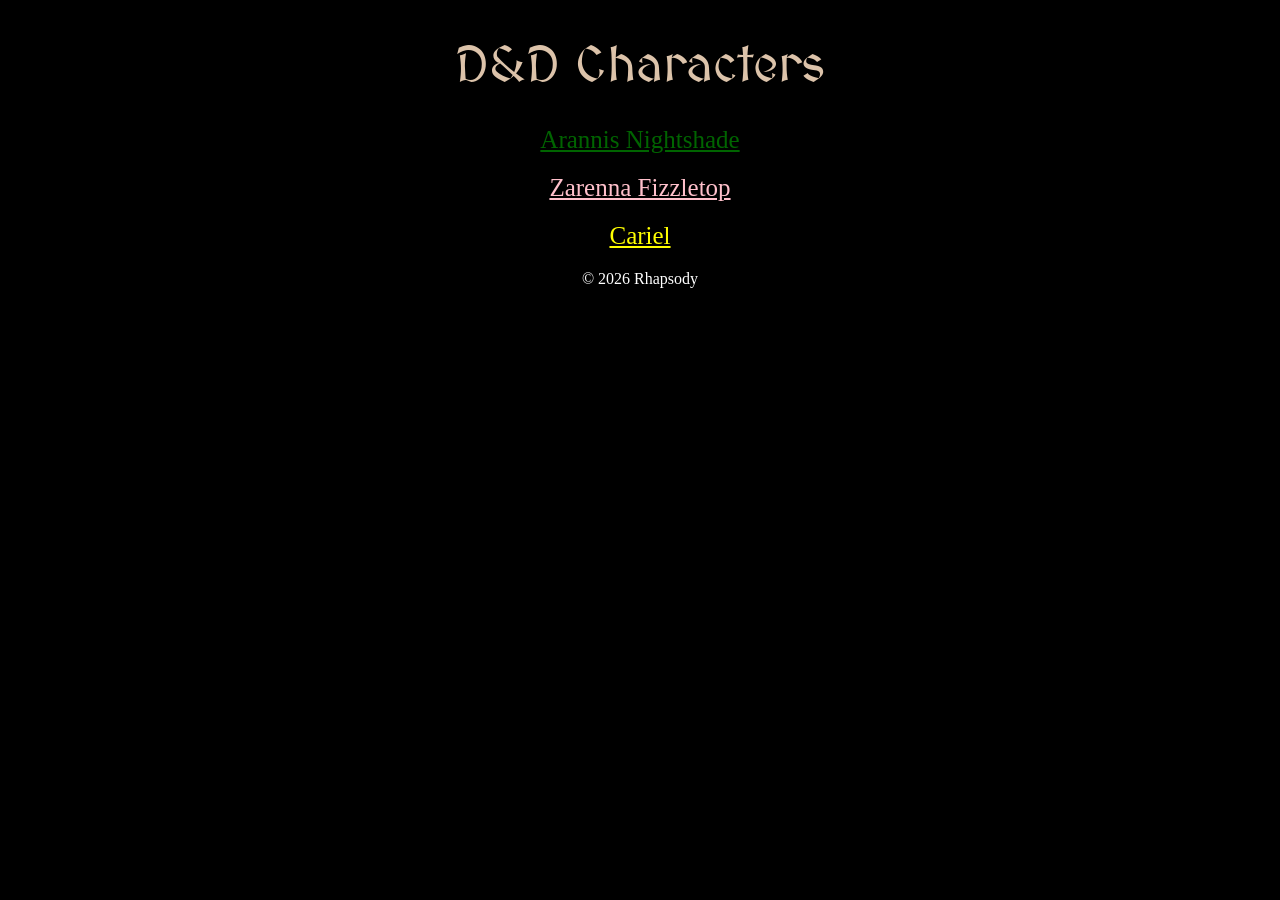
<file: index.html>
<!DOCTYPE html>
<html lang="en">
<head>
    <meta charset="UTF-8">
    <meta name="viewport" content="width=device-width, initial-scale=1.0">
    <meta name="format-detection" content="telephone=no">
    <link rel="stylesheet" href="./styles.css" />
    <link rel="preconnect" href="https://fonts.googleapis.com">
    <link rel="preconnect" href="https://fonts.gstatic.com" crossorigin>
    <link href="https://fonts.googleapis.com/css2?family=MedievalSharp&display=swap" rel="stylesheet">
    <title>D&D Characters</title>
    <meta name="google-site-verification" content="y7-iDbv-XOx-Wat5Ee9gntmIyEw4jkw5v6hG4wZ4s5Y" />
</head>
<body id="index-body">
    <h1 id="index-h1">D&D Characters</h1>
    <nav id="index-anchors">
        <a id="index-anchorarannis" href="./public/arannis.html">Arannis Nightshade</a>
        <a id="index-anchorzarenna" href="./public/zarenna.html">Zarenna Fizzletop</a>
        <a id="index-anchorcariel" href="./public/cariel.html">Cariel</a>
    </nav>
    
    
    <footer>
    <p style="color: white" >© 2026 Rhapsody</p>
    </footer>
</body>
</html>
</file>
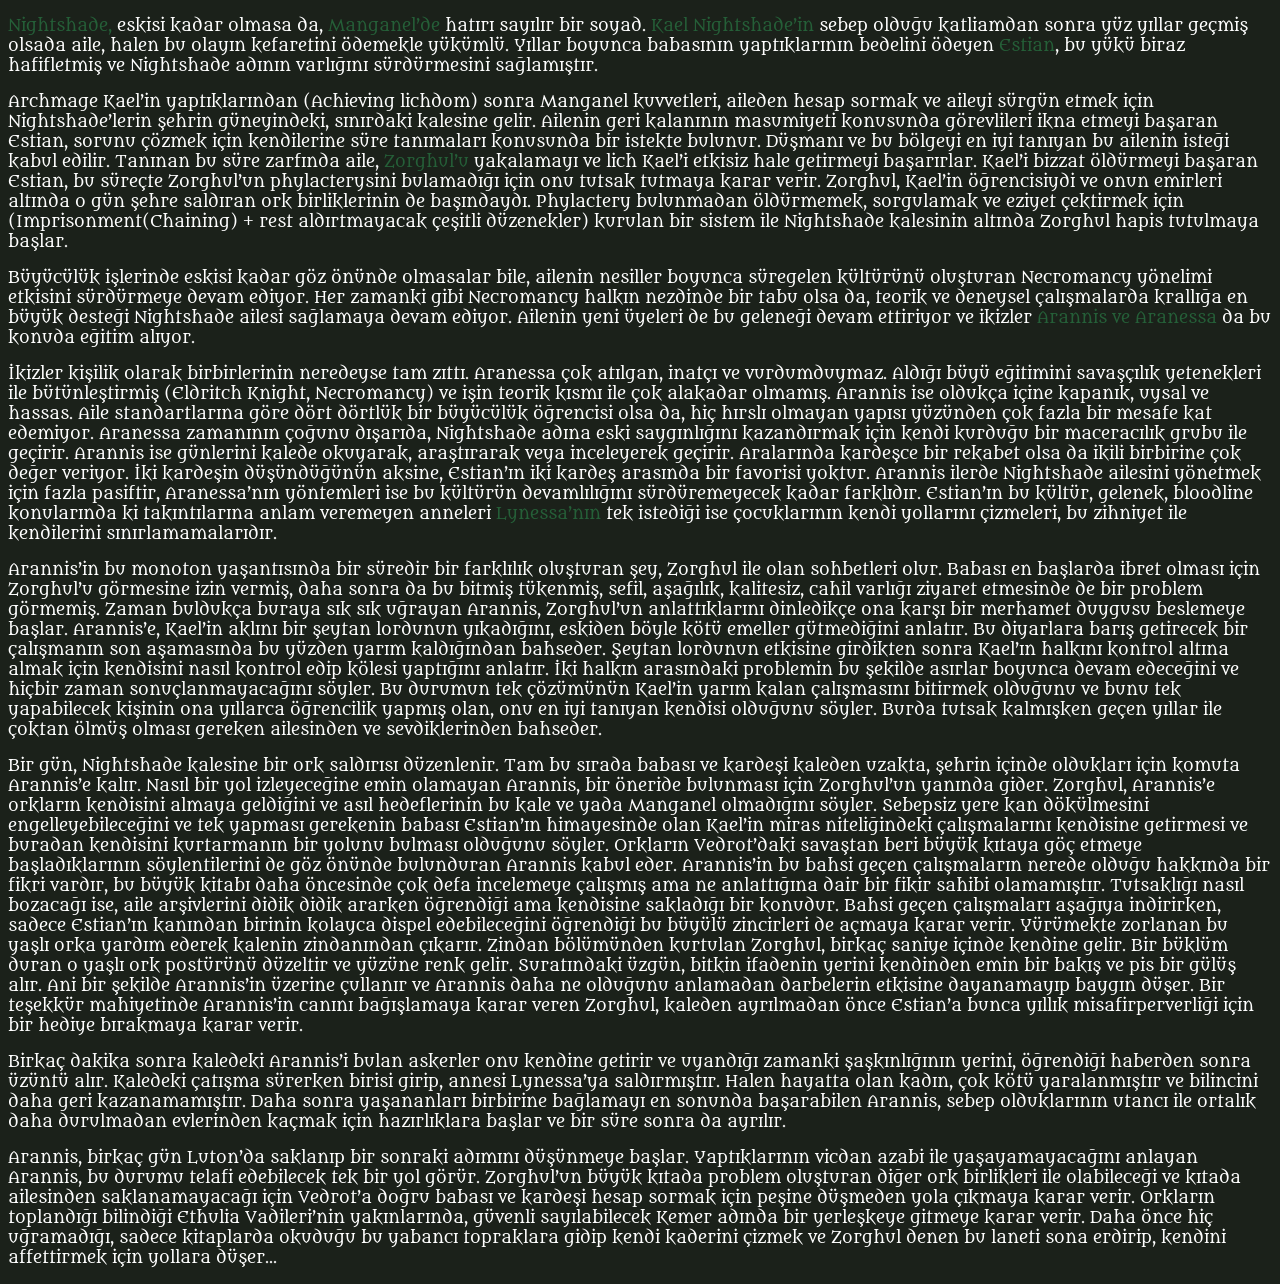
<file: public/arannis-background.html>
<!DOCTYPE html>
<html lang="en">
<head>
    <meta charset="UTF-8">
    <meta name="viewport" content="width=device-width, initial-scale=1.0">
    <link rel="stylesheet" href="../styles.css" />
    <link rel="preconnect" href="https://fonts.googleapis.com">
    <link rel="preconnect" href="https://fonts.gstatic.com" crossorigin>
    <link href="https://fonts.googleapis.com/css2?family=Metamorphous&display=swap" rel="stylesheet">
    <title>Arannis' Background</title>
    <style>
        body {
            background-color: #1B211A;
            font-family: "Metamorphous", serif;
            font-weight: 400;
            font-style: normal;
            color: white;
        }

        span {
            color: #255F38;
        }
    </style>
</head>
<body>
    <p><span>Nightshade,</span> eskisi kadar olmasa da, <span>Manganel’de</span> hatırı sayılır bir soyad. <span>Kael Nightshade’in</span> sebep olduğu katliamdan sonra yüz yıllar geçmiş olsada aile, halen bu olayın kefaretini ödemekle yükümlü. Yıllar boyunca babasının yaptıklarının bedelini ödeyen <span>Estian</span>, bu yükü biraz hafifletmiş ve Nightshade adının varlığını sürdürmesini sağlamıştır.</p>
    <p>Archmage Kael’in yaptıklarından (Achieving lichdom) sonra Manganel kuvvetleri, aileden hesap sormak ve aileyi sürgün etmek için Nightshade’lerin şehrin güneyindeki, sınırdaki kalesine gelir. Ailenin geri kalanının masumiyeti konusunda görevlileri ikna etmeyi başaran Estian, sorunu çözmek için kendilerine süre tanımaları konusunda bir istekte bulunur. Düşmanı ve bu bölgeyi en iyi tanıyan bu ailenin isteği kabul edilir. Tanınan bu süre zarfında aile, <span>Zorghul’u</span> yakalamayı ve lich Kael’i etkisiz hale getirmeyi başarırlar. Kael’i bizzat öldürmeyi başaran Estian, bu süreçte Zorghul’un phylacterysini bulamadığı için onu tutsak tutmaya karar verir. Zorghul, Kael’in öğrencisiydi ve onun emirleri altında o gün şehre saldıran ork birliklerinin de başındaydı. Phylactery bulunmadan öldürmemek, sorgulamak ve eziyet çektirmek için (Imprisonment(Chaining) + rest aldırtmayacak çeşitli düzenekler) kurulan bir sistem ile Nightshade kalesinin altında Zorghul hapis tutulmaya başlar.</p>
    <p>Büyücülük işlerinde eskisi kadar göz önünde olmasalar bile, ailenin nesiller boyunca süregelen kültürünü oluşturan Necromancy yönelimi etkisini sürdürmeye devam ediyor. Her zamanki gibi Necromancy halkın nezdinde bir tabu olsa da, teorik ve deneysel çalışmalarda krallığa en büyük desteği Nightshade ailesi sağlamaya devam ediyor. Ailenin yeni üyeleri de bu geleneği devam ettiriyor ve  ikizler <span>Arannis ve Aranessa</span> da bu konuda eğitim alıyor.</p>
    <p>İkizler kişilik olarak birbirlerinin neredeyse tam zıttı. Aranessa çok atılgan, inatçı ve vurdumduymaz. Aldığı büyü eğitimini savaşçılık yetenekleri ile bütünleştirmiş (Eldritch Knight, Necromancy) ve işin teorik kısmı ile çok alakadar olmamış. Arannis ise oldukça içine kapanık, uysal ve hassas. Aile standartlarına göre dört dörtlük bir büyücülük öğrencisi olsa da, hiç hırslı olmayan yapısı yüzünden çok fazla bir mesafe kat edemiyor. Aranessa zamanının çoğunu dışarıda, Nightshade adına eski saygınlığını kazandırmak için kendi kurduğu bir maceracılık grubu ile geçirir. Arannis ise günlerini kalede okuyarak, araştırarak veya inceleyerek geçirir. Aralarında kardeşce bir rekabet olsa da ikili birbirine çok değer veriyor. İki kardeşin düşündüğünün aksine, Estian’ın iki kardeş arasında bir favorisi yoktur. Arannis ilerde Nightshade ailesini yönetmek için fazla pasiftir, Aranessa’nın yöntemleri ise bu kültürün devamlılığını sürdüremeyecek kadar farklıdır. Estian’ın bu kültür, gelenek, bloodline konularında ki takıntılarına anlam veremeyen anneleri <span>Lynessa’nın</span> tek istediği ise çocuklarının kendi yollarını çizmeleri, bu zihniyet ile kendilerini sınırlamamalarıdır.</p>
    <p>Arannis’in bu monoton yaşantısında bir süredir bir farklılık oluşturan şey, Zorghul ile olan sohbetleri olur. Babası en başlarda ibret olması için Zorghul’u görmesine izin vermiş, daha sonra da bu bitmiş tükenmiş, sefil, aşağılık, kalitesiz, cahil varlığı ziyaret etmesinde de bir problem görmemiş. Zaman buldukça buraya sık sık uğrayan Arannis, Zorghul’un anlattıklarını dinledikçe ona karşı bir merhamet duygusu beslemeye başlar. Arannis’e, Kael’in aklını bir şeytan lordunun yıkadığını, eskiden böyle kötü emeller gütmediğini anlatır. Bu diyarlara barış getirecek bir çalışmanın son aşamasında bu yüzden yarım kaldığından bahseder. Şeytan lordunun etkisine girdikten sonra Kael’ın halkını kontrol altına almak için kendisini nasıl kontrol edip kölesi yaptığını anlatır. İki halkın arasındaki problemin bu şekilde asırlar boyunca devam edeceğini ve hiçbir zaman sonuçlanmayacağını söyler. Bu durumun tek çözümünün Kael’in yarım kalan çalışmasını bitirmek olduğunu ve bunu tek yapabilecek kişinin ona yıllarca öğrencilik yapmış olan, onu en iyi tanıyan kendisi olduğunu söyler. Burda tutsak kalmışken geçen yıllar ile çoktan ölmüş olması gereken ailesinden ve sevdiklerinden bahseder.</p>
    <p>Bir gün, Nightshade kalesine bir ork saldırısı düzenlenir. Tam bu sırada babası ve kardeşi kaleden uzakta, şehrin içinde oldukları için komuta Arannis’e kalır. Nasıl bir yol izleyeceğine emin olamayan Arannis, bir öneride bulunması için Zorghul’un yanında gider. Zorghul, Arannis’e orkların kendisini almaya geldiğini ve asıl hedeflerinin bu kale ve yada Manganel olmadığını söyler. Sebepsiz yere kan dökülmesini engelleyebileceğini ve tek yapması gerekenin babası Estian’ın himayesinde olan Kael’in miras niteliğindeki çalışmalarını kendisine getirmesi ve buradan kendisini kurtarmanın bir yolunu bulması olduğunu söyler. Orkların Vedrot’daki savaştan beri büyük kıtaya göç etmeye başladıklarının söylentilerini de göz önünde bulunduran Arannis kabul eder. Arannis’in bu bahsi geçen çalışmaların nerede olduğu hakkında bir fikri vardır, bu büyük kitabı daha öncesinde çok defa incelemeye çalışmış ama ne anlattığına dair bir fikir sahibi olamamıştır. Tutsaklığı nasıl bozacağı ise, aile arşivlerini didik didik ararken öğrendiği ama kendisine sakladığı bir konudur. Bahsi geçen çalışmaları aşağıya indirirken, sadece Estian’ın kanından birinin kolayca dispel edebileceğini öğrendiği bu büyülü zincirleri de açmaya karar verir. Yürümekte zorlanan bu yaşlı orka yardım ederek kalenin zindanından çıkarır. Zindan bölümünden kurtulan Zorghul, birkaç saniye içinde kendine gelir. Bir büklüm duran o yaşlı ork postürünü düzeltir ve yüzüne renk gelir. Suratındaki üzgün, bitkin ifadenin yerini kendinden emin bir bakış ve pis bir gülüş alır. Ani bir şekilde Arannis’in üzerine çullanır ve Arannis daha ne olduğunu anlamadan darbelerin etkisine dayanamayıp baygın düşer. Bir teşekkür mahiyetinde Arannis’in canını bağışlamaya karar veren Zorghul, kaleden ayrılmadan önce Estian’a bunca yıllık misafirperverliği için bir hediye bırakmaya karar verir.</p>
    <p>Birkaç dakika sonra kaledeki Arannis’i bulan askerler onu kendine getirir ve uyandığı zamanki şaşkınlığının yerini, öğrendiği haberden sonra üzüntü alır. Kaledeki çatışma sürerken birisi girip, annesi Lynessa’ya saldırmıştır. Halen hayatta olan kadın, çok kötü yaralanmıştır ve bilincini daha geri kazanamamıştır. Daha sonra yaşananları birbirine bağlamayı en sonunda başarabilen Arannis, sebep olduklarının utancı ile ortalık daha durulmadan evlerinden kaçmak için hazırlıklara başlar ve bir süre sonra da ayrılır.</p>
    <p>Arannis, birkaç gün Luton’da saklanıp bir sonraki adımını düşünmeye başlar. Yaptıklarının vicdan azabi ile yaşayamayacağını anlayan Arannis, bu durumu telafi edebilecek tek bir yol görür. Zorghul’un büyük kıtada problem oluşturan diğer ork birlikleri ile olabileceği ve kıtada ailesinden saklanamayacağı için Vedrot’a doğru babası ve kardeşi hesap sormak için peşine düşmeden yola çıkmaya karar verir. Orkların toplandığı bilindiği Ethulia Vadileri’nin yakınlarında, güvenli sayılabilecek Kemer adında bir yerleşkeye gitmeye karar verir. Daha önce hiç uğramadığı, sadece kitaplarda okuduğu bu yabancı topraklara gidip kendi kaderini çizmek ve Zorghul denen bu laneti sona erdirip, kendini affettirmek için yollara düşer…</p>
</body>
</html>
</file>
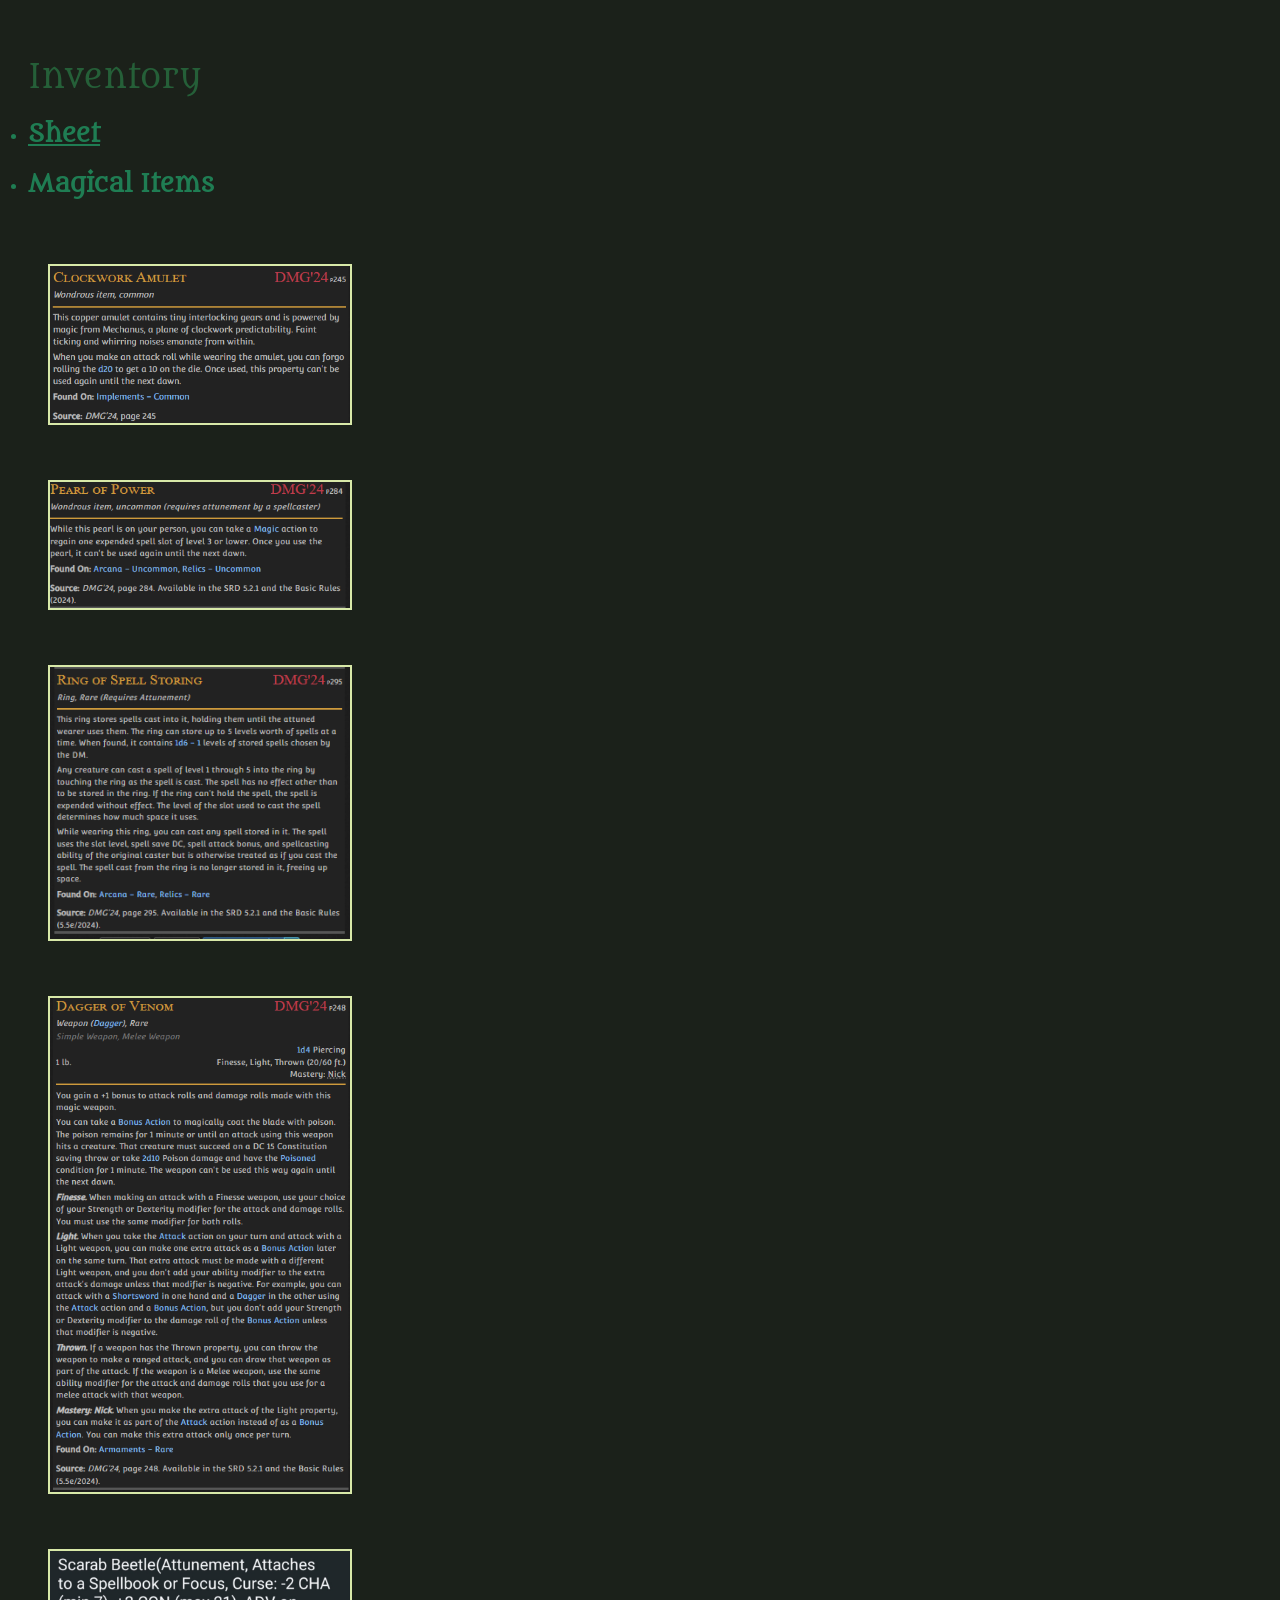
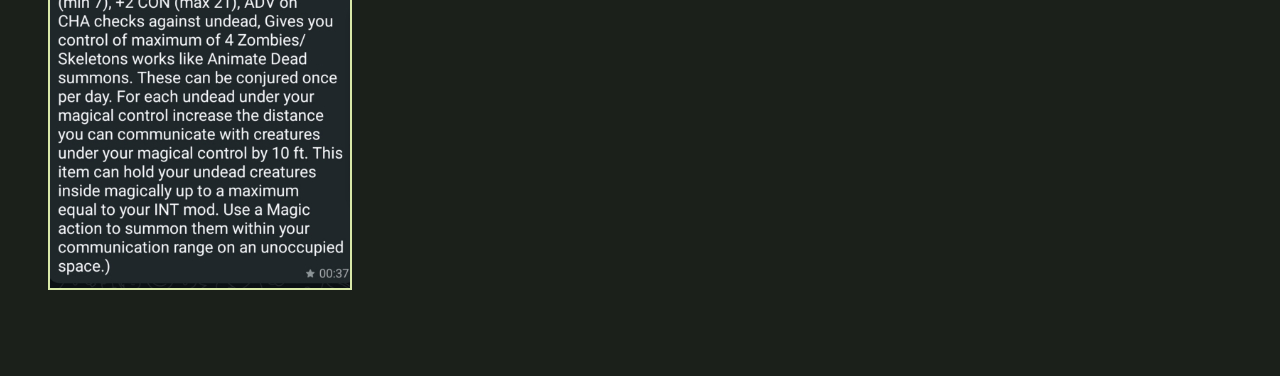
<file: public/arannis-inventory.html>
<!DOCTYPE html>
<html lang="en">

<head>
    <meta charset="UTF-8">
    <meta name="viewport" content="width=device-width, initial-scale=1.0">
    <meta name="format-detection" content="telephone=no">
    <link rel="stylesheet" href="../styles.css" />
    <link rel="preconnect" href="https://fonts.googleapis.com">
    <link rel="preconnect" href="https://fonts.gstatic.com" crossorigin>
    <link href="https://fonts.googleapis.com/css2?family=Metamorphous&display=swap" rel="stylesheet">
    <title>Arannis' Inventory</title>
    <style>
        img {
            width: 300px;
            margin: 25px 0 25px 0;
            border: 2px solid #D8E9A8;
        }

        body {
            background-color: #1B211A;
            font-family: "Metamorphous", serif;
            font-weight: 400;
            font-style: normal;
            color: #1F7D53;
        }

        h1 {
            color: #255F38;
            font-family: "Metamorphous", serif;
            font-weight: 400;
            font-style: normal;
        }

        ul {
            padding: 20px;
        }
        
    </style>
</head>

<body>
    <ul>
        <h1>Inventory</h1>
        <li><h2><a href="../assets/pdf/arannis/Arannis - Inventory Sheet.pdf" style="color: #1F7D53;">Sheet</a></h2></li>
        <li>
            <h2>Magical Items</h2>
            <ul style="list-style: none;">
                <li>
                    <a href="https://5e.tools/items.html#clockwork%20amulet_xdmg">
                        <img src="../assets/images/arannis/Clockwork Amulet.png" />
                    </a>
                </li>
                <li>
                    <a href="https://5e.tools/items.html#pearl%20of%20power_xdmg">
                        <img src="../assets/images/arannis/Pearl of Power.png" />
                    </a>
                </li>
                <li>
                    <a href=https://5e.tools/items.html#ring%20of%20spell%20storing_xdmg>
                        <img src="../assets/images/arannis/Ring of Spell Storing.png" />
                    </a>
                </li>
                <li>
                    <a href="https://5e.tools/items.html#dagger%20of%20venom_xdmg">
                        <img src="../assets/images/arannis/Dagger of Venom.png" />
                    </a>
                </li>
                <li>
                    <img src="../assets/images/arannis/Scarab Beetle.jpg" />
                </li>
            </ul>
        </li>
    </ul>
    
    
</body>

</html>
</file>
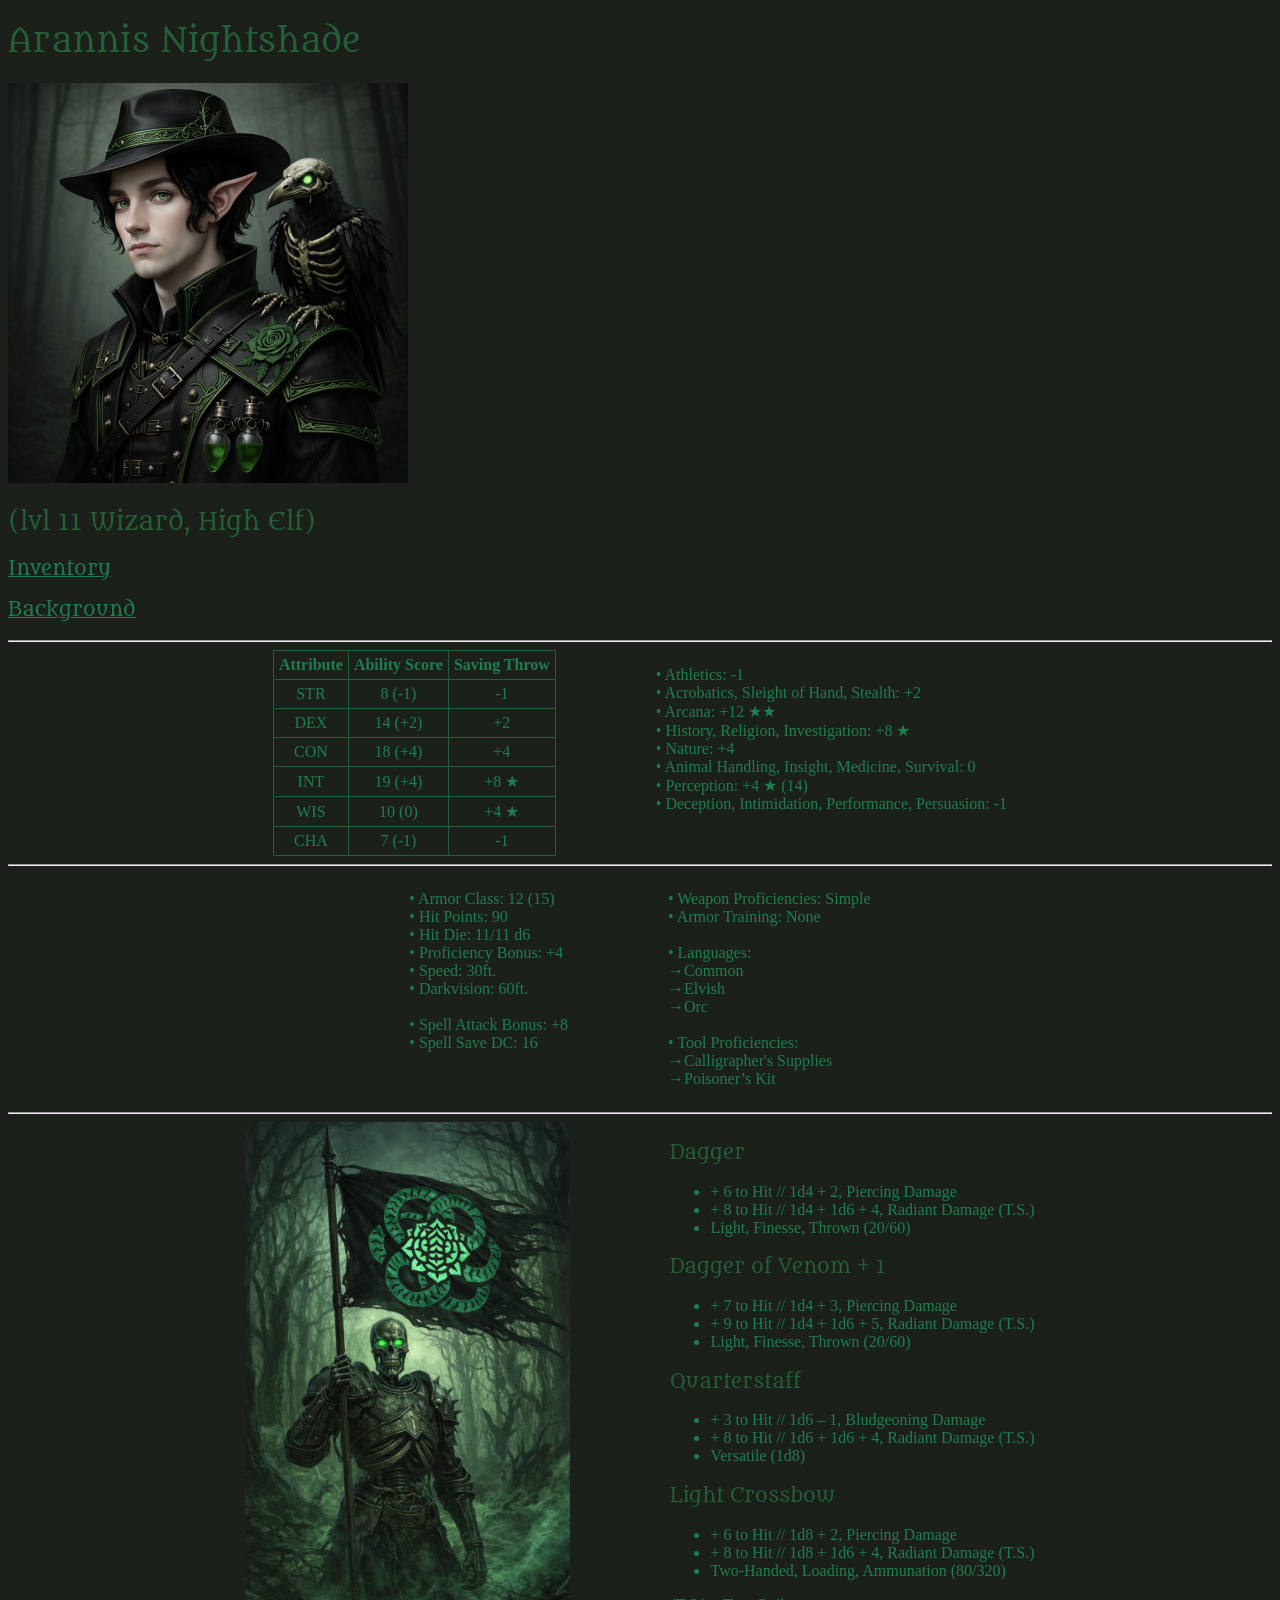
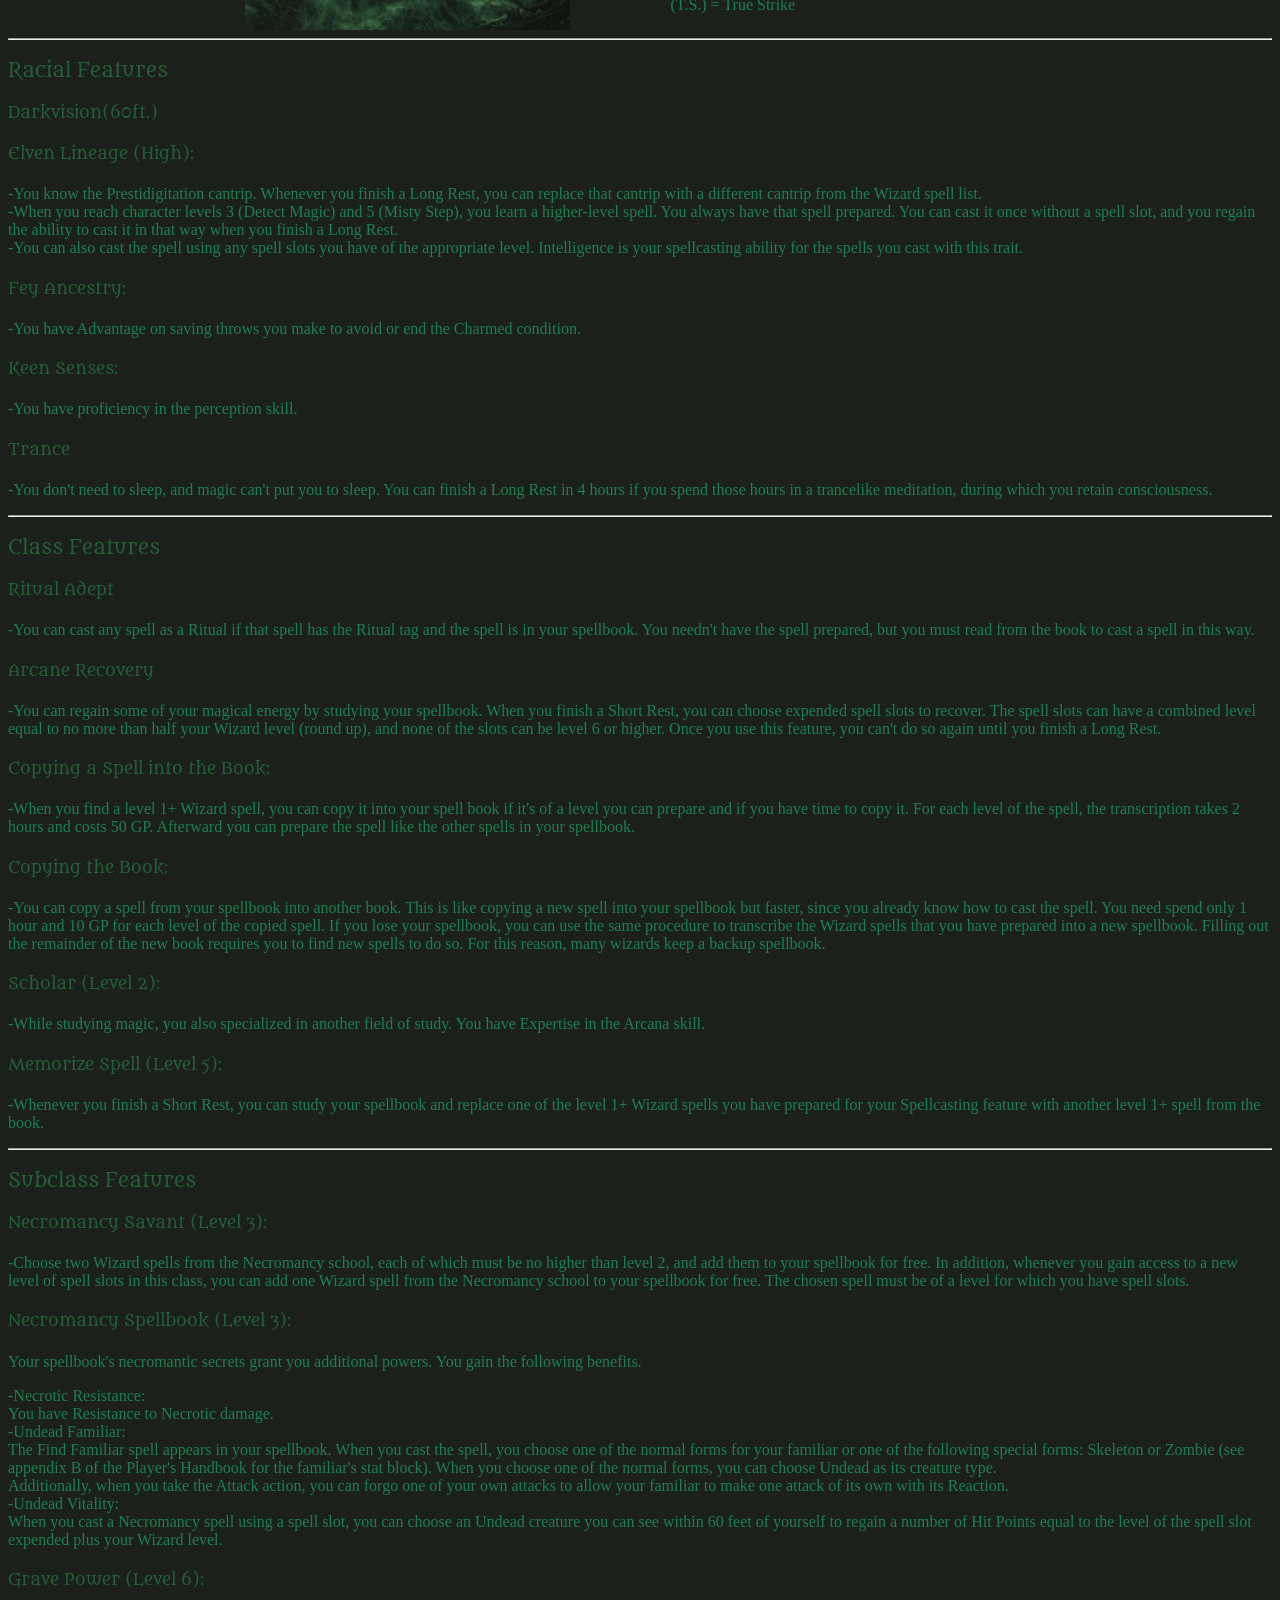
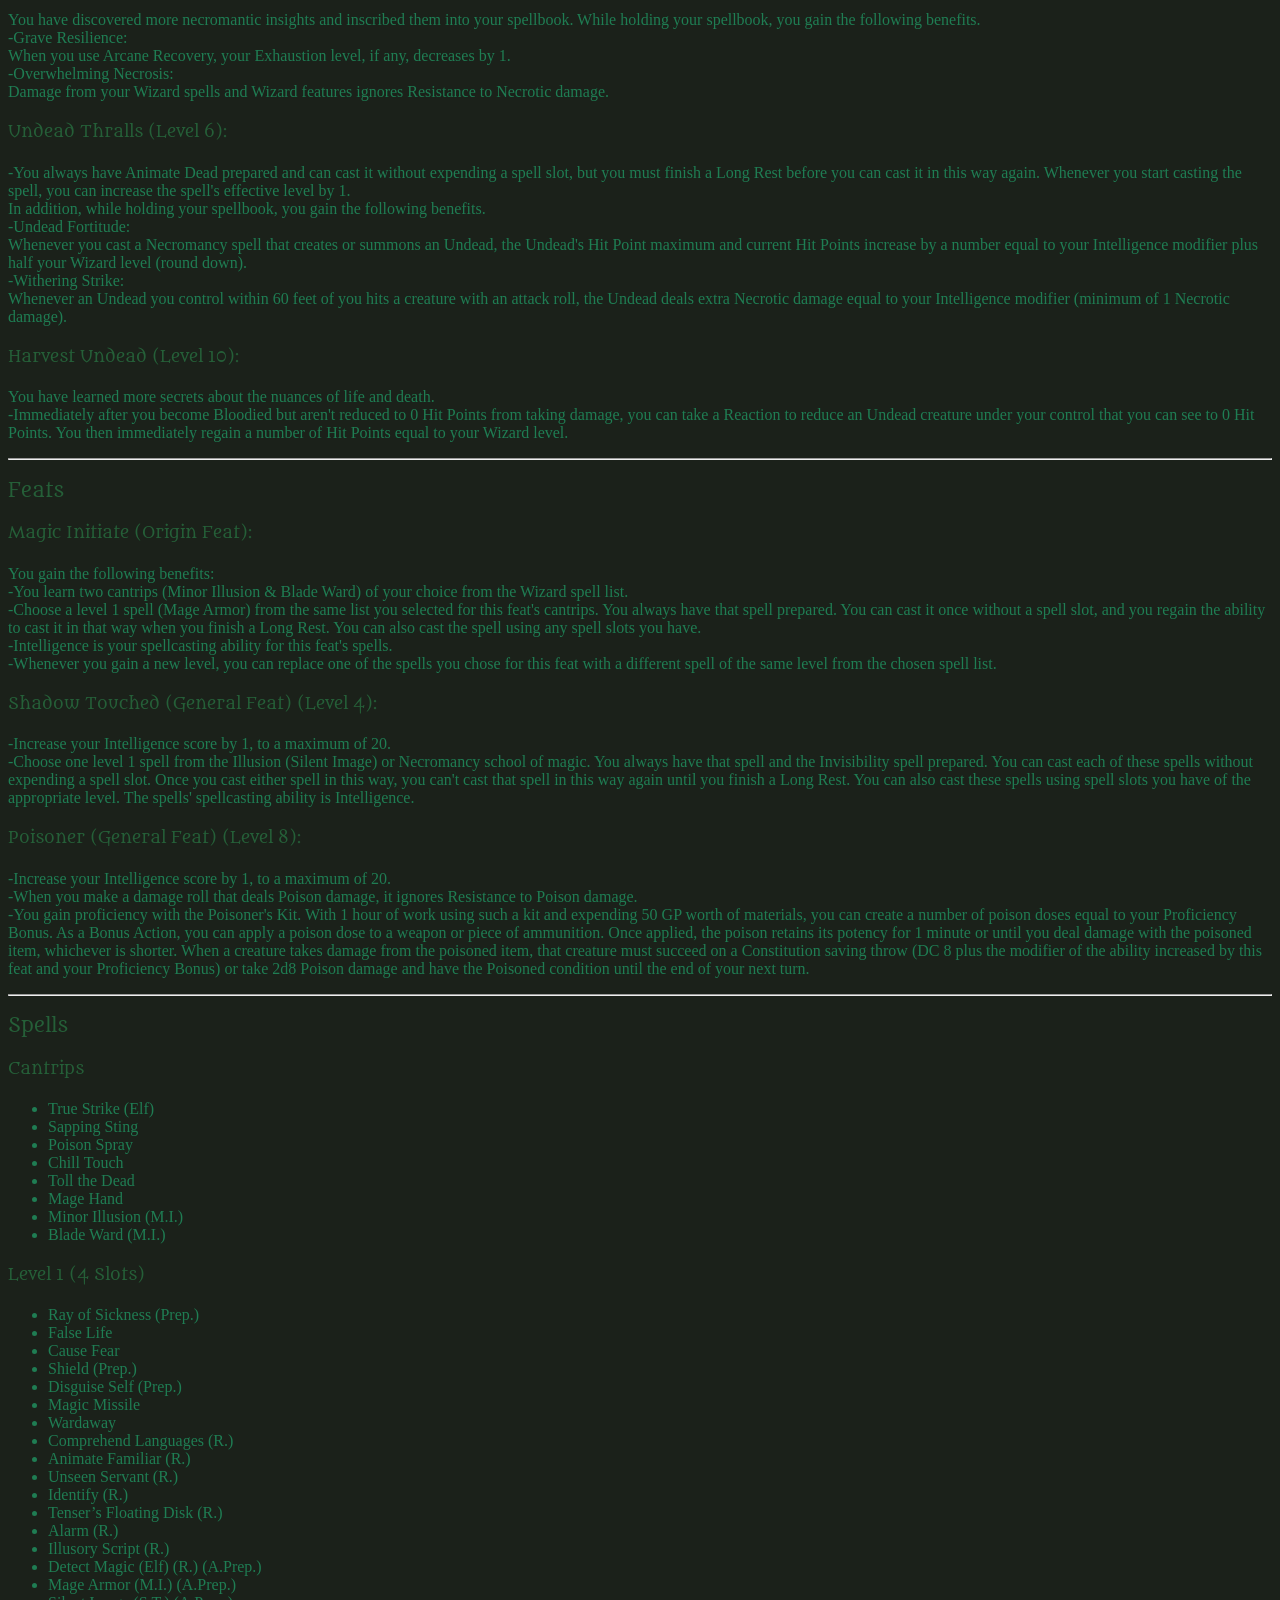
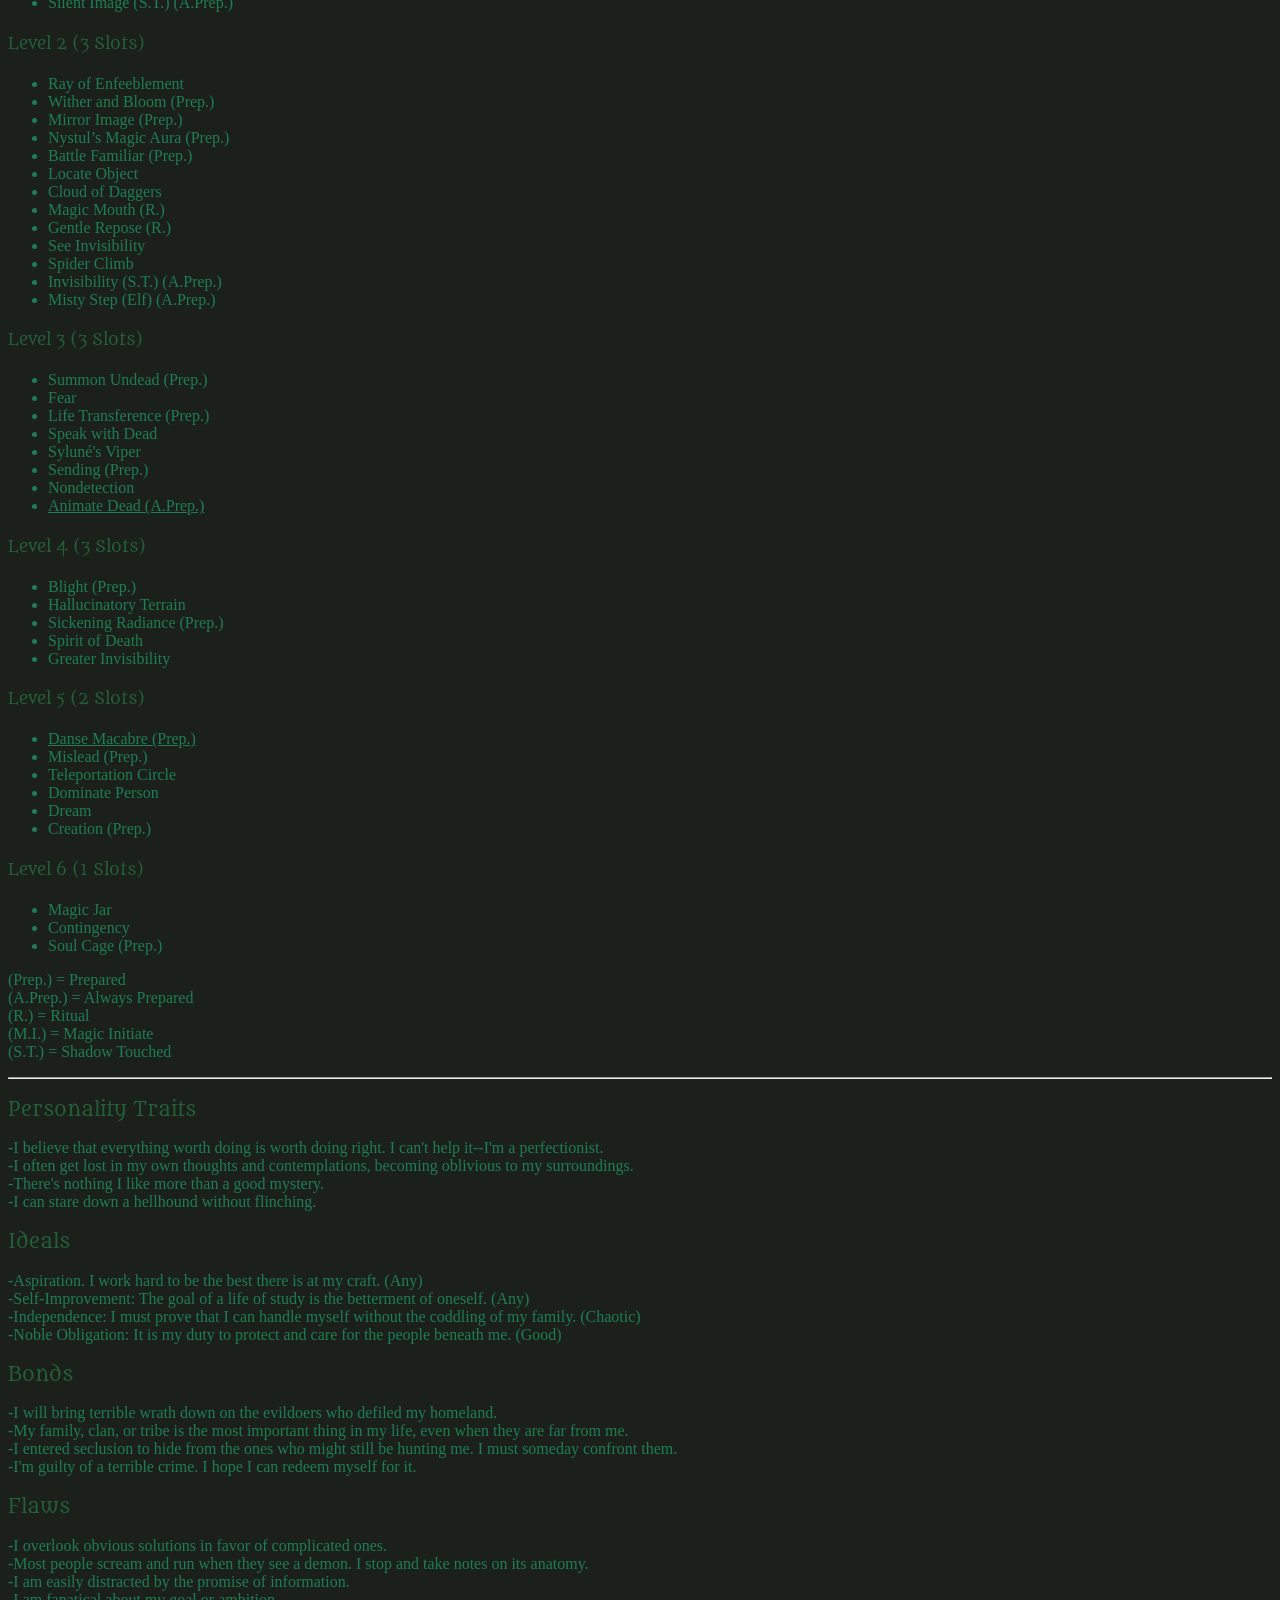
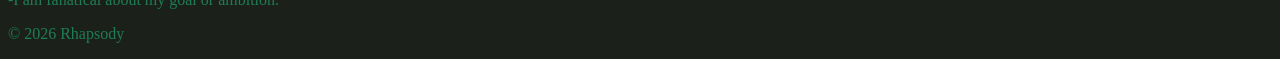
<file: public/arannis.html>
<!DOCTYPE html>
<html lang="en">

<head>
    <meta charset="UTF-8">
    <meta name="viewport" content="width=device-width, initial-scale=1.0">
    <meta name="format-detection" content="telephone=no">
    <link rel="stylesheet" href="../styles.css" />
    <link rel="preconnect" href="https://fonts.googleapis.com">
    <link rel="preconnect" href="https://fonts.gstatic.com" crossorigin>
    <link href="https://fonts.googleapis.com/css2?family=Metamorphous&display=swap" rel="stylesheet">
    <title>Arannis Nightshade</title>
    <meta name="google-site-verification" content="KtlFPg5U8QB4iZDd2-T2pJdNYev1oHqK3L9UcFc2EQQ" />
</head>

<body id="arannis-body">
    
    <h1>Arannis Nightshade</h1>
    <img src="../assets/images/arannis/Arannis Nightshade.png" alt="Elven Wizard" height="400px" />
    <h2>(lvl 11 Wizard, High Elf)</h2>
    <h3><a style="color: #1F7D53;" href="./arannis-inventory.html">Inventory</a></h3>
    <h3><a style="color: #1F7D53;" href="./arannis-background.html" onclick="return checkPassword(event, 'chuckles')">Background</a></h3>
    
    <hr />

    <div class="flex-1">

        <table id="arannis-abilityscoretable">
            <tr>
                <th>Attribute</th>
                <th>Ability Score</th>
                <th>Saving Throw</th>
            </tr>
            <tr>
                <td>STR</td>
                <td>8 (-1)</td>
                <td>-1</td>
            </tr>
            <tr>
                <td>DEX</td>
                <td>14 (+2)</td>
                <td>+2</td>
            </tr>
            <tr>
                <td>CON</td>
                <td>18 (+4)</td>
                <td>+4</td>
            </tr>
            <tr>
                <td>INT</td>
                <td>19 (+4)</td>
                <td>+8 ★</td>
            </tr>
            <tr>
                <td>WIS</td>
                <td>10 (0)</td>
                <td>+4 ★</td>
            </tr>
            <tr>
                <td>CHA</td>
                <td>7 (-1)</td>
                <td>-1</td>
            </tr>
        </table>

        <div id="arannis-skilldiv">
            <p>
                • Athletics: -1<br />
                • Acrobatics, Sleight of Hand, Stealth: +2<br />
                • Arcana: +12 ★★<br /> 
                • History, Religion, Investigation: +8 ★<br />
                • Nature: +4<br />
                • Animal Handling, Insight, Medicine, Survival: 0<br />
                • Perception: +4 ★ (14)<br />
                • Deception, Intimidation, Performance, Persuasion: -1<br />
            </p>
        </div>

    </div>

    <hr />

    <div class="flex-1">
        <p>
            • Armor Class: 12 (15)<br />
            • Hit Points: 90<br />
            • Hit Die: 11/11 d6<br />
            • Proficiency Bonus: +4<br />
            • Speed: 30ft.<br />
            • Darkvision: 60ft.<br />
            <br />
            • Spell Attack Bonus: +8<br />
            • Spell Save DC: 16<br />
        </p>
        <p>
            • Weapon Proficiencies: Simple<br/>
            • Armor Training: None<br/>
            <br />
            • Languages:<br />
            →Common<br />
            →Elvish<br />
            →Orc<br/>
            <br />  
            • Tool Proficiencies:<br />
            →Calligrapher's Supplies<br />
            →Poisoner’s Kit<br/>
        </p>
    </div>
    <hr />
    
    <div class="flex-1">
        <img src="../assets/images/arannis/Nightshade Flag.png" alt="Nightshade Banner" width="325px" />

        <div id="arannis-weapondiv">
            <h3>Dagger</h3>
            <ul>
                  <li>+ 6 to Hit // 1d4 + 2, Piercing Damage</li>
                  <li>+ 8 to Hit // 1d4 + 1d6 + 4, Radiant Damage (T.S.)</li>
                  <li>Light, Finesse, Thrown (20/60)</li>
            </ul>
            <h3>Dagger of Venom + 1</h3>
            <ul>
                  <li>+ 7 to Hit // 1d4 + 3, Piercing Damage</li>
                  <li>+ 9 to Hit // 1d4 + 1d6 + 5, Radiant Damage (T.S.)</li>
                  <li>Light, Finesse, Thrown (20/60)</li>
            </ul>
            <h3>Quarterstaff</h3>
            <ul>
                  <li>+ 3 to Hit // 1d6 – 1, Bludgeoning Damage</li>
                  <li>+ 8 to Hit // 1d6 + 1d6 + 4, Radiant Damage (T.S.)</li>
                  <li>Versatile (1d8)</li>
            </ul>
            <h3>Light Crossbow</h3>
            <ul>
                  <li>+ 6 to Hit // 1d8 + 2, Piercing Damage</li>
                  <li>+ 8 to Hit // 1d8 + 1d6 + 4, Radiant Damage (T.S.)</li>
                  <li>Two-Handed, Loading, Ammunation (80/320)</li>
            </ul>
            <p>(T.S.) = True Strike</p>
        </div>
    </div>

    <hr />

    <div id="arannis-racialdiv">
       <h3>Racial Features</h3>
       <h4>Darkvision(60ft.)</h4>
       <h4>Elven Lineage (High):</h4>
       <p>
            -You know the Prestidigitation cantrip. Whenever you finish a Long Rest, you can replace that cantrip with a different cantrip from the Wizard spell list.<br />
            -When you reach character levels 3 (Detect Magic) and 5 (Misty Step), you learn a higher-level spell. You always have that spell prepared. You can cast it once without a spell slot, and you regain the ability to cast it in that way when you finish a Long Rest.<br />
            -You can also cast the spell using any spell slots you have of the appropriate level. Intelligence is your spellcasting ability for the spells you cast with this trait.<br />
       </p>
       <h4>Fey Ancestry:</h4>
       <p>
            -You have Advantage on saving throws you make to avoid or end the Charmed condition.
       </p>
       <h4>Keen Senses:</h4>
       <P>
            -You have proficiency in the perception skill.
       </P>
       <h4>Trance</h4>
       <p>
            -You don't need to sleep, and magic can't put you to sleep. You can finish a Long Rest in 4 hours if you spend those hours in a trancelike meditation, during which you retain consciousness.
       </p>
    </div>

    <hr />

    <div id="arannis-classdiv">
        <h3>Class Features</h3> 
        <h4>Ritual Adept</h4>
        <p>
            -You can cast any spell as a Ritual if that spell has the Ritual tag and the spell is in your spellbook. You needn't have the spell prepared, but you must read from the book to cast a spell in this way.
        </p>
        <h4>Arcane Recovery</h4>
        <p>
            -You can regain some of your magical energy by studying your spellbook. When you finish a Short Rest, you can choose expended spell slots to recover. The spell slots can have a combined level equal to no more than half your Wizard level (round up), and none of the slots can be level 6 or higher. Once you use this feature, you can't do so again until you finish a Long Rest.
        </p>
        <h4>Copying a Spell into the Book:</h4>
        <p>
            -When you find a level 1+ Wizard spell, you can copy it into your spell book if it's of a level you can prepare and if you have time to copy it. For each level of the spell, the transcription takes 2 hours and costs 50 GP. Afterward you can prepare the spell like the other spells in your spellbook.
        </p>
        <h4>Copying the Book:</h4>
        <p>
            -You can copy a spell from your spellbook into another book. This is like copying a new spell into your spellbook but faster, since you already know how to cast the spell. You need spend only 1 hour and 10 GP for each level of the copied spell. If you lose your spellbook, you can use the same procedure to transcribe the Wizard spells that you have prepared into a new spellbook. Filling out the remainder of the new book requires you to find new spells to do so. For this reason, many wizards keep a backup spellbook.
        </p>
        <h4>Scholar (Level 2):</h4>
        <p>
            -While studying magic, you also specialized in another field of study. You have Expertise in the Arcana skill.
        </p>
        <h4>Memorize Spell (Level 5):</h4>
        <p>
            -Whenever you finish a Short Rest, you can study your spellbook and replace one of the level 1+ Wizard spells you have prepared for your Spellcasting feature with another level 1+ spell from the book.
        </p>
    </div>

    <hr />
    
    <div id="arannis-subclassdiv">
        <h3>Subclass Features</h3>
        <h4>Necromancy Savant (Level 3):</h4>
        <p>
            -Choose two Wizard spells from the Necromancy school, each of which must be no higher than level 2, and add them to your spellbook for free. In addition, whenever you gain access to a new level of spell slots in this class, you can add one Wizard spell from the Necromancy school to your spellbook for free. The chosen spell must be of a level for which you have spell slots.
        </p>
        <h4>Necromancy Spellbook (Level 3):</h4>
        <p>
            Your spellbook's necromantic secrets grant you additional powers. You gain the following benefits.
        </p>
        <p>
            -Necrotic Resistance:<br />
            You have Resistance to Necrotic damage.<br />
            -Undead Familiar:<br />
            The Find Familiar spell appears in your spellbook. When you cast the spell, you choose one of the normal forms for your familiar or one of the following special forms: Skeleton or Zombie (see appendix B of the Player's Handbook for the familiar's stat block). When you choose one of the normal forms, you can choose Undead as its creature type.<br />
            Additionally, when you take the Attack action, you can forgo one of your own attacks to allow your familiar to make one attack of its own with its Reaction.<br/>
            -Undead Vitality:<br/>
            When you cast a Necromancy spell using a spell slot, you can choose an Undead creature you can see within 60 feet of yourself to regain a number of Hit Points equal to the level of the spell slot expended plus your Wizard level.<br/>
        </p>
        <h4>Grave Power (Level 6):</h4>                                      
        <p>
            You have discovered more necromantic insights and inscribed them into your spellbook. While holding your spellbook, you gain the following benefits.<br />
            -Grave Resilience:<br />                                                  
            When you use Arcane Recovery, your Exhaustion level, if any, decreases by 1.<br />
            -Overwhelming Necrosis:<br />                                
            Damage from your Wizard spells and Wizard features ignores Resistance to Necrotic damage.<br />
        <h4>Undead Thralls (Level 6):</h4>
        <p>
            -You always have Animate Dead prepared and can cast it without expending a spell slot, but you must finish a Long Rest before you can cast it in this way again. Whenever you start casting the spell, you can increase the spell's effective level by 1.<br/>
            In addition, while holding your spellbook, you gain the following benefits.<br/>
            -Undead Fortitude:<br/>
            Whenever you cast a Necromancy spell that creates or summons an Undead, the Undead's Hit Point maximum and current Hit Points increase by a number equal to your Intelligence modifier plus half your Wizard level (round down).<br/>
            -Withering Strike:<br/>
            Whenever an Undead you control within 60 feet of you hits a creature with an attack roll, the Undead deals extra Necrotic damage equal to your Intelligence modifier (minimum of 1 Necrotic damage).<br/>     
        </p>
        <h4>Harvest Undead (Level 10):</h4>
        <p>
            You have learned more secrets about the nuances of life and death.<br />
            -Immediately after you become Bloodied but aren't reduced to 0 Hit Points from taking damage, you can take a Reaction to reduce an Undead creature under your control that you can see to 0 Hit Points. You then immediately regain a number of Hit Points equal to your Wizard level.<br/>
        </p>
    </div>
    
    <hr />

    <div id="arannis-featdiv">
        <h3>Feats</h3>                                                   
        <h4>Magic Initiate (Origin Feat):</h4>
        <p>
            You gain the following benefits:<br />            
            -You learn two cantrips (Minor Illusion & Blade Ward) of your choice from the Wizard spell list.<br /> 
            -Choose a level 1 spell (Mage Armor) from the same list you selected for this feat's cantrips. You always have that spell prepared. You can cast it once without a spell slot, and you regain the ability to cast it in that way when you finish a Long Rest. You can also cast the spell using any spell slots you have.<br />
            -Intelligence is your spellcasting ability for this feat's spells.<br />
            -Whenever you gain a new level, you can replace one of the spells you chose for this feat with a different spell of the same level from the chosen spell list.<br />
        </p>
        <h4>Shadow Touched (General Feat) (Level 4):</h4>
        <p>
            -Increase your Intelligence score by 1, to a maximum of 20.<br />
            -Choose one level 1 spell from the Illusion (Silent Image) or Necromancy school of magic. You always have that spell and the Invisibility spell prepared. You can cast each of these spells without expending a spell slot. Once you cast either spell in this way, you can't cast that spell in this way again until you finish a Long Rest. You can also cast these spells using spell slots you have of the appropriate level. The spells' spellcasting ability is Intelligence.<br />
        </p>
        <h4>Poisoner (General Feat) (Level 8):</h4>
        <P>
            -Increase your Intelligence score by 1, to a maximum of 20.<br />
            -When you make a damage roll that deals Poison damage, it ignores Resistance to Poison damage.<br />
            -You gain proficiency with the Poisoner's Kit. With 1 hour of work using such a kit and expending 50 GP worth of materials, you can create a number of poison doses equal to your Proficiency Bonus. As a Bonus Action, you can apply a poison dose to a weapon or piece of ammunition. Once applied, the poison retains its potency for 1 minute or until you deal damage with the poisoned item, whichever is shorter. When a creature takes damage from the poisoned item, that creature must succeed on a Constitution saving throw (DC 8 plus the modifier of the ability increased by this feat and your Proficiency Bonus) or take 2d8 Poison damage and have the Poisoned condition until the end of your next turn.<br />
        </P>
    </div>

    <hr />

    <div id="arannis-spelldiv">
        <h3>Spells</h3>
        <h4>Cantrips</h4>
        <ul>
            <li>True Strike (Elf)</li>
            <li>Sapping Sting</li>
            <li>Poison Spray</li>
            <li>Chill Touch</li>
            <li>Toll the Dead</li>
            <li>Mage Hand</li>
            <li>Minor Illusion (M.I.)</li>
            <li>Blade Ward (M.I.)</li>
        </ul>
        <h4>Level 1 (4 Slots)</h4>
        <ul>
            <li>Ray of Sickness (Prep.)</li>
            <li>False Life</li>
            <li>Cause Fear</li>
            <li>Shield (Prep.)</li>
            <li>Disguise Self (Prep.)</li>
            <li>Magic Missile</li>
            <li>Wardaway</li>
            <li>Comprehend Languages (R.)</li>
            <li>Animate Familiar (R.)</li>	
            <li>Unseen Servant (R.)</li>
            <li>Identify (R.)</li>
            <li>Tenser’s Floating Disk (R.)</li>
            <li>Alarm (R.)</li>
            <li>Illusory Script (R.)</li>
            <li>Detect Magic (Elf) (R.) (A.Prep.)</li>
            <li>Mage Armor (M.I.) (A.Prep.)</li>
            <li>Silent Image (S.T.) (A.Prep.)</li>
        </ul>
        <h4>Level 2 (3 Slots)</h4>
        <ul>
            <li>Ray of Enfeeblement</li>
            <li>Wither and Bloom (Prep.)</li>
            <li>Mirror Image (Prep.)</li>
            <li>Nystul’s Magic Aura (Prep.)</li>
            <li>Battle Familiar (Prep.)</li>
            <li>Locate Object</li>
            <li>Cloud of Daggers</li>
            <li>Magic Mouth (R.)</li>
            <li>Gentle Repose (R.)</li>
            <li>See Invisibility</li>
            <li>Spider Climb</li>
            <li>Invisibility (S.T.) (A.Prep.)</li>
            <li>Misty Step (Elf) (A.Prep.)</li>
        </ul>
        <h4>Level 3 (3 Slots)</h4>
        <ul>
            <li>Summon Undead (Prep.)</li>
            <li>Fear</li>
            <li>Life Transference (Prep.)</li>
            <li>Speak with Dead</li>
            <li>Syluné's Viper</li>
            <li>Sending (Prep.)</li>
            <li>Nondetection</li>
            <li><a style="color: #1F7D53;" href="../assets/images/arannis/skeleton-dancing.gif">Animate Dead (A.Prep.)</a></li>
        </ul>
        <h4>Level 4 (3 Slots)</h4>
        <ul>
            <li>Blight (Prep.)</li>
            <li>Hallucinatory Terrain</li>
            <li>Sickening Radiance (Prep.)</li>
            <li>Spirit of Death</li>
            <li>Greater Invisibility</li>
        </ul>
        <h4>Level 5 (2 Slots)</h4>
        <ul>
            <li><a style="color: #1F7D53;" href="../assets/images/arannis/skeletons-dancing.gif">Danse Macabre (Prep.)</a></li>
            <li>Mislead (Prep.)</li>
            <li>Teleportation Circle</li>
            <li>Dominate Person</li>
            <li>Dream</li>
            <li>Creation (Prep.)</li>
        </ul>
        <h4>Level 6 (1 Slots)</h4>
        <ul>
            <li>Magic Jar</li>
            <li>Contingency</li>
            <li>Soul Cage (Prep.)</li>
        </ul>
        <p>
            (Prep.) = Prepared<br />
            (A.Prep.) = Always Prepared<br />
            (R.) = Ritual<br />
            (M.I.) = Magic Initiate<br />
            (S.T.) = Shadow Touched<br />
        </p>
    </div>

    <hr />

    <div id="arannis-personalitydiv">
        <h3>Personality Traits</h3>
        <p>
            -I believe that everything worth doing is worth doing right. I can't help it--I'm a perfectionist.<br />
            -I often get lost in my own thoughts and contemplations, becoming oblivious to my surroundings.<br />
            -There's nothing I like more than a good mystery.<br />
            -I can stare down a hellhound without flinching.<br />
        </p> 
        <h3>Ideals</h3>
        <p>
            -Aspiration. I work hard to be the best there is at my craft. (Any)<br />
            -Self-Improvement: The goal of a life of study is the betterment of oneself. (Any)<br />
            -Independence: I must prove that I can handle myself without the coddling of my family. (Chaotic)<br />
            -Noble Obligation: It is my duty to protect and care for the people beneath me. (Good)<br />
        </p>
        <h3>Bonds</h3>
        <p>
            -I will bring terrible wrath down on the evildoers who defiled my homeland.<br />
            -My family, clan, or tribe is the most important thing in my life, even when they are far from me.<br />
            -I entered seclusion to hide from the ones who might still be hunting me. I must someday confront them.<br />
            -I'm guilty of a terrible crime. I hope I can redeem myself for it.<br />
        </p>
        <h3>Flaws</h3>
        <P>
            -I overlook obvious solutions in favor of complicated ones.<br />
            -Most people scream and run when they see a demon. I stop and take notes on its anatomy.<br />
            -I am easily distracted by the promise of information.<br />
            -I am fanatical about my goal or ambition.<br />
        </P>
    </div>

    <footer>
        <p>© 2026 Rhapsody</p>
    </footer>


    <script>
    function checkPassword(event, chuckles) {
      event.preventDefault();
      
      var userPass = prompt("Please enter the password:");
      
      if (userPass === chuckles) {
        window.location.href = event.currentTarget.href;
        return true;
      } else {
        alert("Wrong password!");
        return false;
      }
    }
    </script>

</body>

</html>
</file>
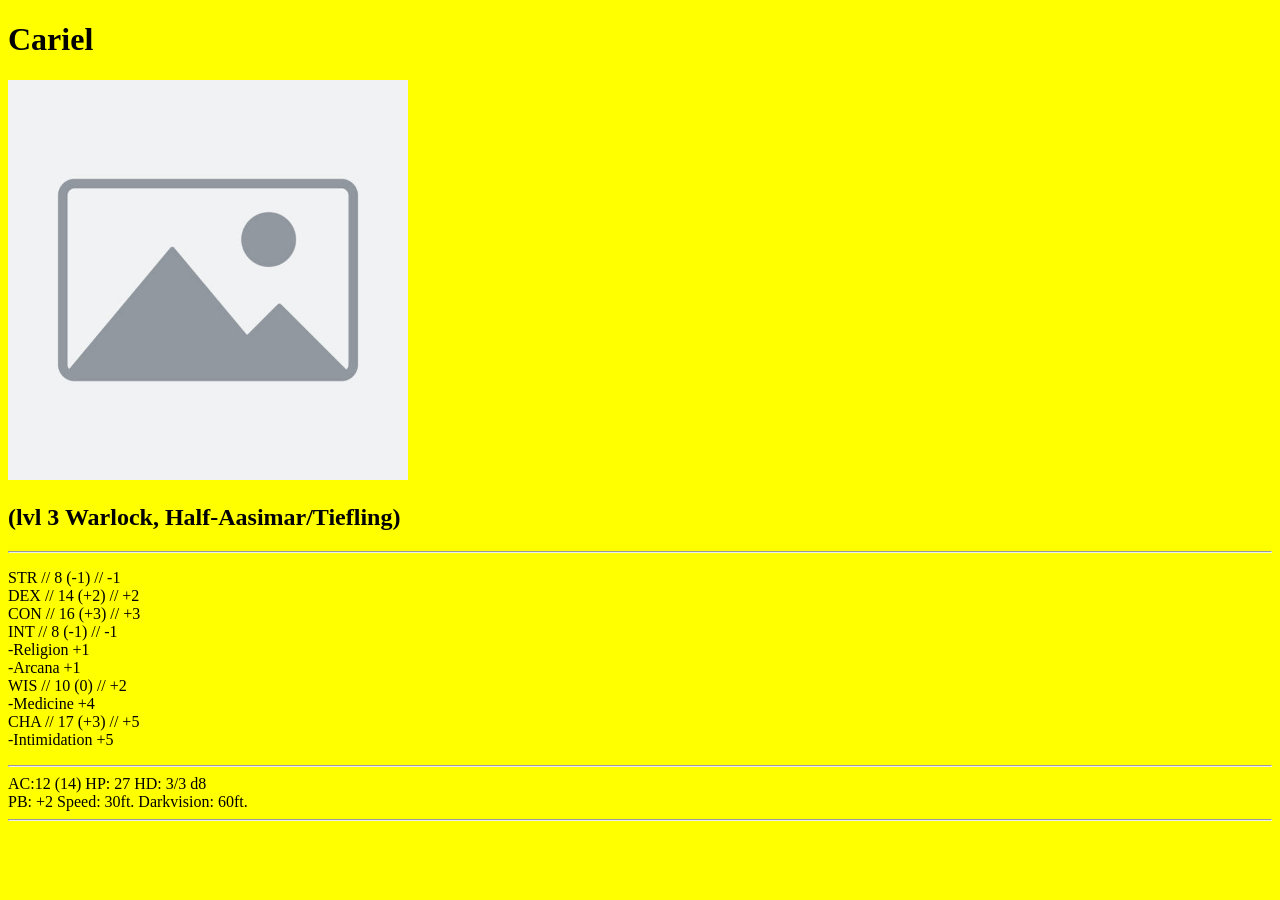
<file: public/cariel.html>
<!DOCTYPE html>
<html lang="en">
<head>
    <meta charset="UTF-8">
    <meta name="viewport" content="width=device-width, initial-scale=1.0">
    <meta name="format-detection" content="telephone=no">
    <link rel="stylesheet" href="../styles.css" />
    <title>Cariel</title>
</head>
<body id="cariel-body">
    <h1>Cariel</h1>
    <img src="../assets/images/placeholder.jpg" alt="placeholder" width="400"/>
    <h2>(lvl 3 Warlock, Half-Aasimar/Tiefling)</h2>

    <hr />

    <p>
        STR // 8 (-1) // -1<br />
        DEX // 14 (+2) // +2<br />
        CON // 16 (+3) // +3<br />
        INT // 8 (-1) // -1<br />
        -Religion +1<br />
        -Arcana +1<br />
        WIS // 10 (0) // +2<br />
        -Medicine +4<br />
        CHA // 17 (+3) // +5<br />
        -Intimidation +5<br />
        <hr />
        
        AC:12 (14)  HP: 27  HD: 3/3 d8<br />
        PB: +2 Speed: 30ft. Darkvision: 60ft.<br />
        
        <hr />

    </p>
</body>
</html>
</file>
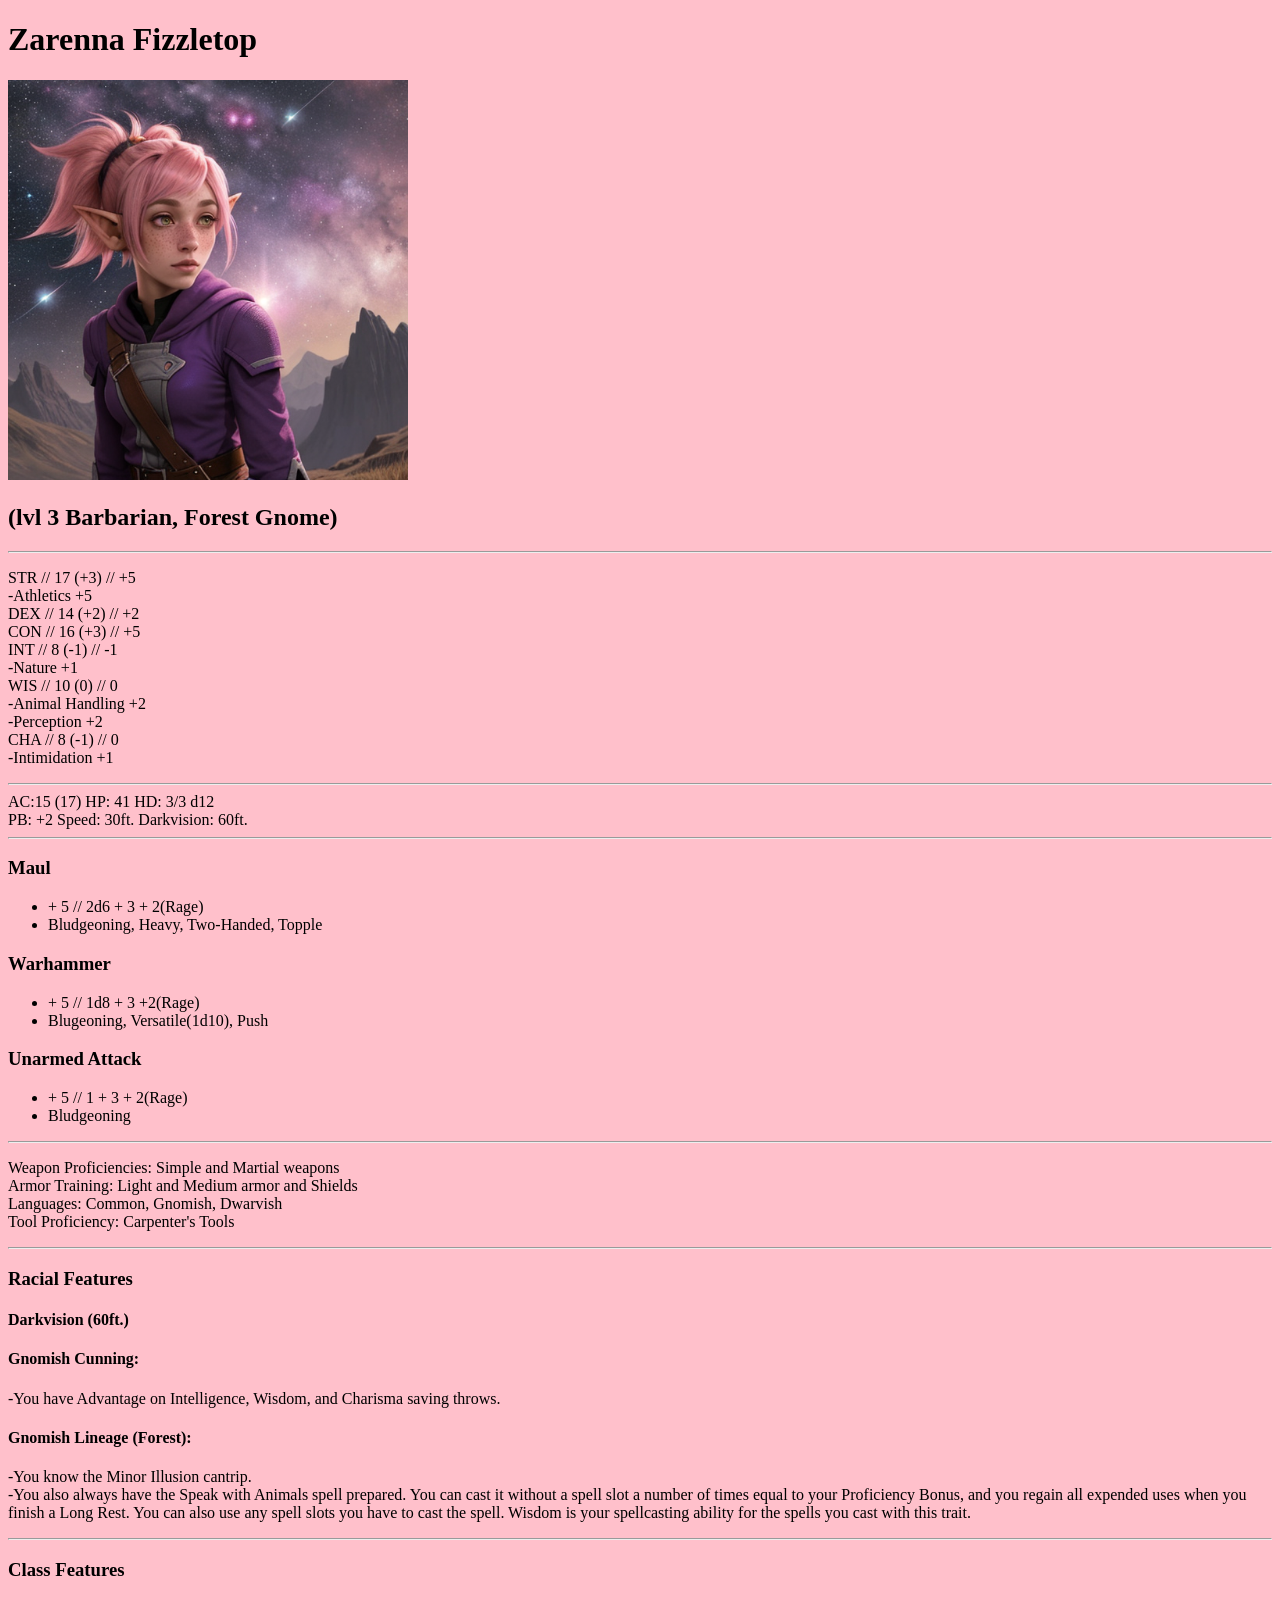
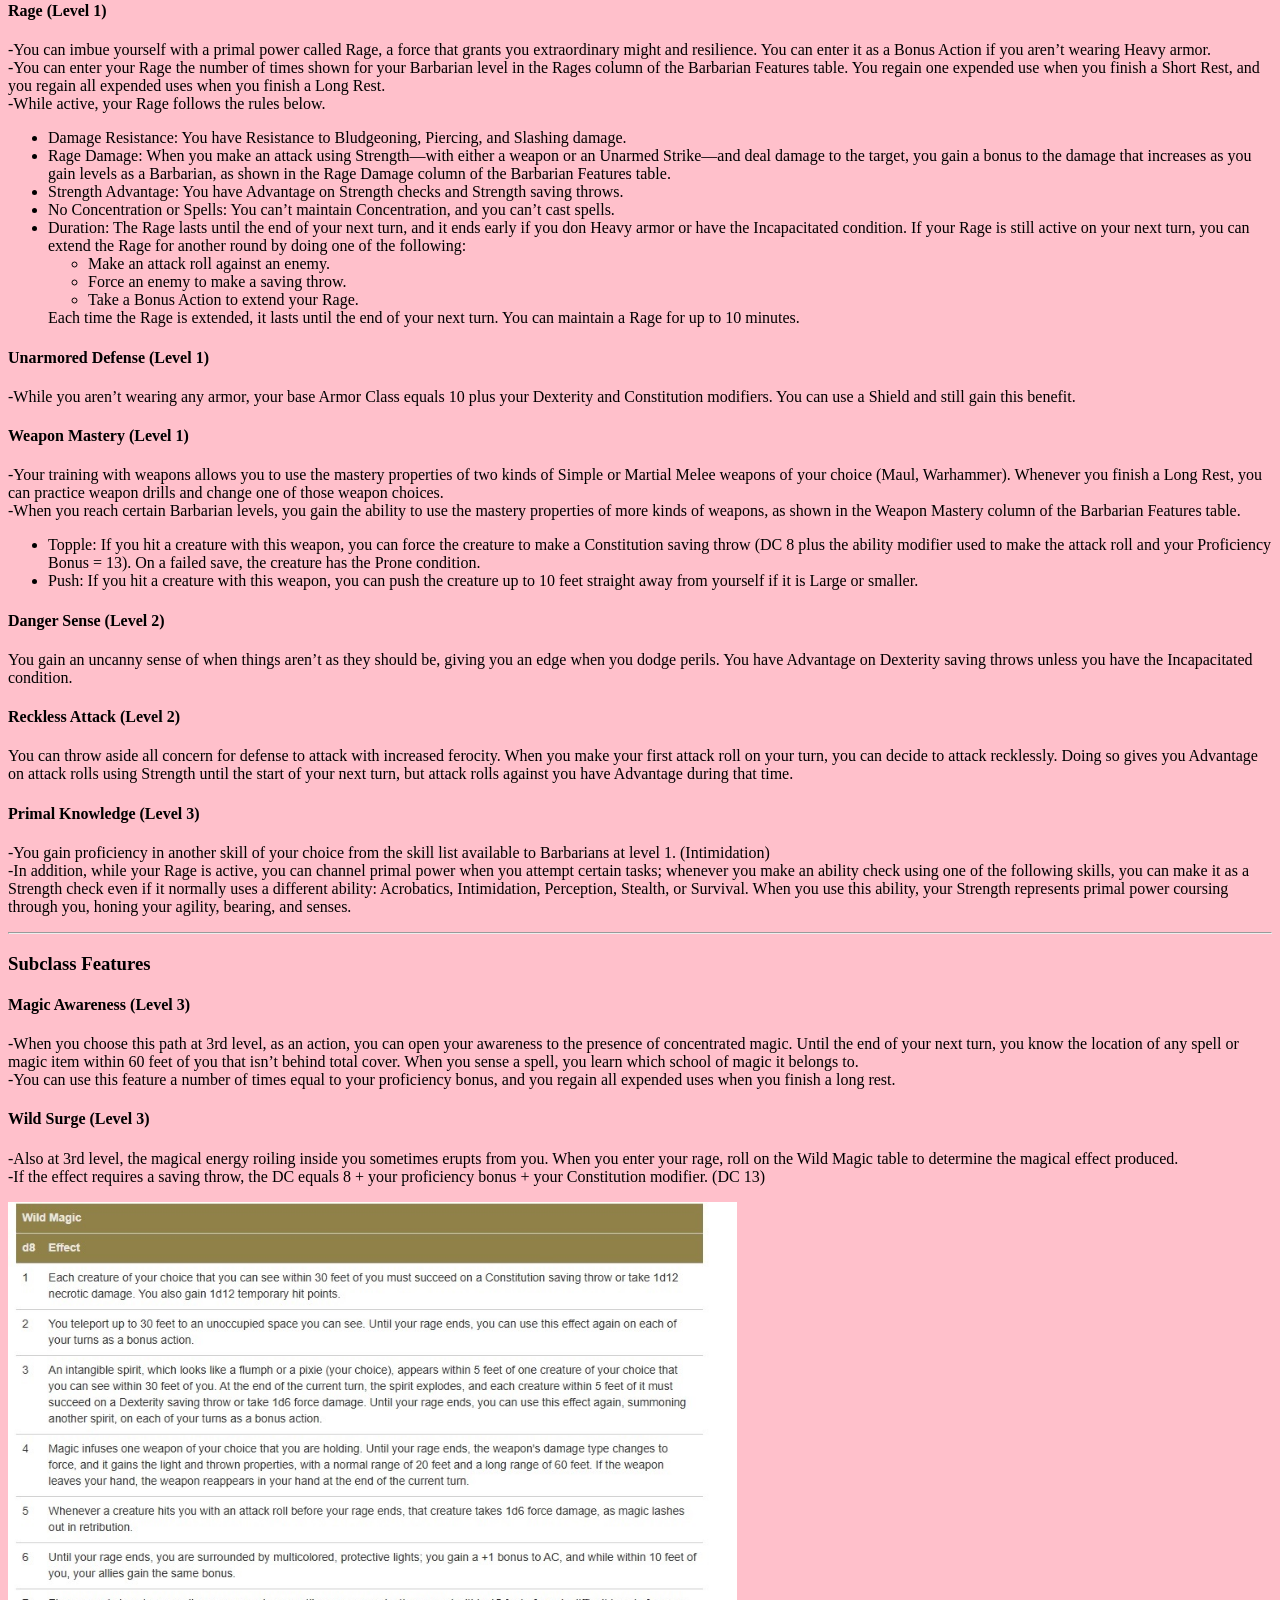
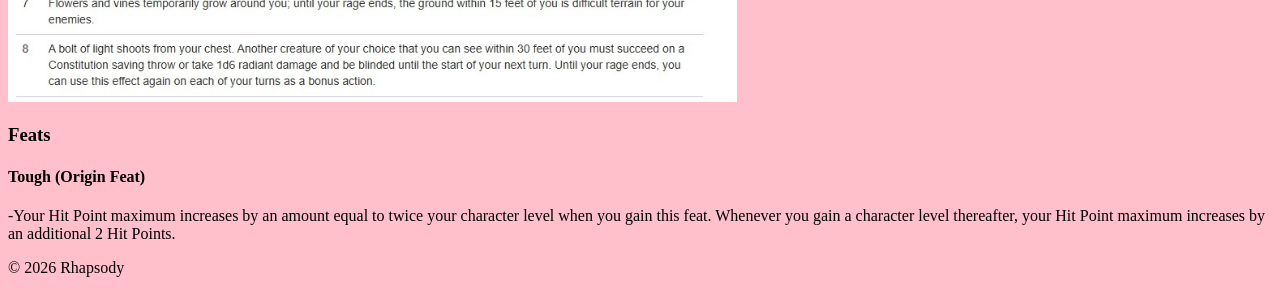
<file: public/zarenna.html>
<!DOCTYPE html>
<html lang="en">
<head>
    <meta charset="UTF-8">
    <meta name="viewport" content="width=device-width, initial-scale=1.0">
    <meta name="format-detection" content="telephone=no">
    <link rel="stylesheet" href="../styles.css" />
    <title>Zarenna Fizzletop</title>
</head>
<body id="zarenna-body">
    <h1>Zarenna Fizzletop</h1>
    <img src="../assets/images/Zarenna Fizzletop.png" alt="a gnome barbarian?" height="400" />
    <h2>(lvl 3 Barbarian, Forest Gnome)</h2>

    <hr />

    <p>
        STR // 17 (+3) // +5<br />
        -Athletics +5<br />
        DEX // 14 (+2) // +2<br />
        CON // 16 (+3) // +5<br />
        INT // 8 (-1) // -1<br />
        -Nature +1<br />
        WIS // 10 (0) // 0<br />
        -Animal Handling +2<br />
        -Perception +2<br />
        CHA // 8 (-1) // 0<br />
        -Intimidation +1<br />
        
        <hr />
        
        AC:15 (17)  HP: 41  HD: 3/3 d12<br />
        PB: +2 Speed: 30ft. Darkvision: 60ft.<br />
        
        <hr />

    </p>

    <h3>Maul</h3>
    <ul>
        <li>+ 5 // 2d6 + 3 + 2(Rage)</li>
        <li>Bludgeoning, Heavy, Two-Handed, Topple</li>
    </ul>
    <h3>Warhammer</h3>
    <ul>
        <li>+ 5 // 1d8 + 3 +2(Rage) </li>
        <li>Blugeoning, Versatile(1d10), Push</li>
    </ul>
    <h3>Unarmed Attack</h3>
    <ul>
        <li>+ 5 // 1 + 3 + 2(Rage)</li>
        <li>Bludgeoning</li>
    </ul>
    
    <hr />
    
    <p>
        Weapon Proficiencies: Simple and Martial weapons<br/>
        Armor Training: Light and Medium armor and Shields<br/>
        Languages: Common, Gnomish, Dwarvish<br/>  
        Tool Proficiency: Carpenter's Tools<br/>
    </p>

    <hr />
    
    <h3>Racial Features</h3>
    <h4>Darkvision (60ft.)</h4>
    <h4>Gnomish Cunning:</h4>
    <p>-You have Advantage on Intelligence, Wisdom, and Charisma saving throws.</p>
    <h4>Gnomish Lineage (Forest):</h4>
    <p>
        -You know the Minor Illusion cantrip.<br />
        -You also always have the Speak with Animals spell prepared. You can cast it without a spell slot a number of times equal to your Proficiency Bonus, and you regain all expended uses when you finish a Long Rest. You can also use any spell slots you have to cast the spell. Wisdom is your spellcasting ability for the spells you cast with this trait.<br />
    </p>
    
    <hr />

    <h3>Class Features</h3>
    <h4>Rage (Level 1)</h4>
    <p>
        -You can imbue yourself with a primal power called Rage, a force that grants you extraordinary might and resilience. You can enter it as a Bonus Action if you aren’t wearing Heavy armor.<br />
        -You can enter your Rage the number of times shown for your Barbarian level in the Rages column of the Barbarian Features table. You regain one expended use when you finish a Short Rest, and you regain all expended uses when you finish a Long Rest.<br />
        -While active, your Rage follows the rules below.<br />
        <ul>
            <li>Damage Resistance: You have Resistance to Bludgeoning, Piercing, and Slashing damage.</li>
            <li>Rage Damage: When you make an attack using Strength—with either a weapon or an Unarmed Strike—and deal damage to the target, you gain a bonus to the damage that increases as you gain levels as a Barbarian, as shown in the Rage Damage column of the Barbarian Features table.</li>
            <li>Strength Advantage: You have Advantage on Strength checks and Strength saving throws.</li>
            <li>No Concentration or Spells: You can’t maintain Concentration, and you can’t cast spells.</li>
            <li>Duration: The Rage lasts until the end of your next turn, and it ends early if you don Heavy armor or have the Incapacitated condition. If your Rage is still active on your next turn, you can extend the Rage for another round by doing one of the following:</li>
                <ul>
                    <li>Make an attack roll against an enemy.</li>
                    <li>Force an enemy to make a saving throw.</li>
                    <li>Take a Bonus Action to extend your Rage.</li>
                </ul>
                Each time the Rage is extended, it lasts until the end of your next turn. You can maintain a Rage for up to 10 minutes.
            </li>
        </ul>
    </p>
    <h4>Unarmored Defense (Level 1)</h4>
    <p>-While you aren’t wearing any armor, your base Armor Class equals 10 plus your Dexterity and Constitution modifiers. You can use a Shield and still gain this benefit.</p>
    <h4>Weapon Mastery (Level 1)</h4>
    <p>
        -Your training with weapons allows you to use the mastery properties of two kinds of Simple or Martial Melee weapons of your choice (Maul, Warhammer). Whenever you finish a Long Rest, you can practice weapon drills and change one of those weapon choices.<br />
        -When you reach certain Barbarian levels, you gain the ability to use the mastery properties of more kinds of weapons, as shown in the Weapon Mastery column of the Barbarian Features table.<br />
        <ul>
            <li>Topple: If you hit a creature with this weapon, you can force the creature to make a Constitution saving throw (DC 8 plus the ability modifier used to make the attack roll and your Proficiency Bonus = 13). On a failed save, the creature has the Prone condition.</li>
            <li>Push: If you hit a creature with this weapon, you can push the creature up to 10 feet straight away from yourself if it is Large or smaller.</li>
        </ul>
    </p>
    <h4>Danger Sense (Level 2)</h4>
    <p>You gain an uncanny sense of when things aren’t as they should be, giving you an edge when you dodge perils. You have Advantage on Dexterity saving throws unless you have the Incapacitated condition.</p>
    <h4>Reckless Attack (Level 2)</h4>
    <p>You can throw aside all concern for defense to attack with increased ferocity. When you make your first attack roll on your turn, you can decide to attack recklessly. Doing so gives you Advantage on attack rolls using Strength until the start of your next turn, but attack rolls against you have Advantage during that time.</p>
    <h4>Primal Knowledge (Level 3)</h4>
    <p>
        -You gain proficiency in another skill of your choice from the skill list available to Barbarians at level 1. (Intimidation)<br />
        -In addition, while your Rage is active, you can channel primal power when you attempt certain tasks; whenever you make an ability check using one of the following skills, you can make it as a Strength check even if it normally uses a different ability: Acrobatics, Intimidation, Perception, Stealth, or Survival. When you use this ability, your Strength represents primal power coursing through you, honing your agility, bearing, and senses.
    </p>

    <hr />

    <h3>Subclass Features</h3>
    <h4>Magic Awareness (Level 3)</h4>
    <p>
        -When you choose this path at 3rd level, as an action, you can open your awareness to the presence of concentrated magic. Until the end of your next turn, you know the location of any spell or magic item within 60 feet of you that isn’t behind total cover. When you sense a spell, you learn which school of magic it belongs to.<br />
        -You can use this feature a number of times equal to your proficiency bonus, and you regain all expended uses when you finish a long rest.<br />
    </p>
    <h4>Wild Surge (Level 3)</h4>
    <p>
        -Also at 3rd level, the magical energy roiling inside you sometimes erupts from you. When you enter your rage, roll on the Wild Magic table to determine the magical effect produced.<br />
        -If the effect requires a saving throw, the DC equals 8 + your proficiency bonus + your Constitution modifier. (DC 13)<br />    
    </p>
    <img src="../assets/images/Wild Surge Table.jpg" alt="Wild Surge Table" height="500" />

    

    <h3>Feats</h3>
    <h4>Tough (Origin Feat)</h4>
    <p>-Your Hit Point maximum increases by an amount equal to twice your character level when you gain this feat. Whenever you gain a character level thereafter, your Hit Point maximum increases by an additional 2 Hit Points.</p>
    
    <footer>
    <p>© 2026 Rhapsody</p>
    </footer>
</body>
</html>
</file>
<file: styles.css>
/* Styles for index */
#index-body {
    background-color: #000000;
    text-align: center;
    
}

#index-h1 {
    color: #DCC3AA;
    font-family: "MedievalSharp", cursive;
    font-weight: 400;
    font-style: normal;
    font-size: 50px;
}

#index-anchors a{
    display: block;
    margin: 20px;
    font-size: 25px;
}

#index-anchorarannis {
    color: darkgreen;
}

#index-anchorzarenna {
    color: pink;
}

#index-anchorcariel {
    color: yellow;
}


/* Styles for Arannis */
#arannis-body {
    background-color: #1B211A;
    color: #1F7D53;
}

#arannis-body hr {
    color: #D8E9A8;
}
#arannis-body h1, #arannis-body h2, #arannis-body h3, #arannis-body h4 {
    color: #255F38;
    font-family: "Metamorphous", serif;
    font-weight: 400;
    font-style: normal;
}

.flex-1 {
    display: flex;
    justify-content: center;
    flex-direction: column;
    gap: 10px;
}

@media (min-width: 1024px) {
    .flex-1 {
        flex-direction: row;
        gap: 100px;
    }
}


#arannis-abilityscoretable, #arannis-abilityscoretable th,#arannis-abilityscoretable td {
    border: 1px solid #255F38;
    border-collapse: collapse;
    padding: 5px;
    text-align: center;
}



/* Styles for Zarenna */
#zarenna-body {
    background-color: pink;
}

/* Styles for Cariel */
#cariel-body {
    background-color: yellow;
}
</file>
